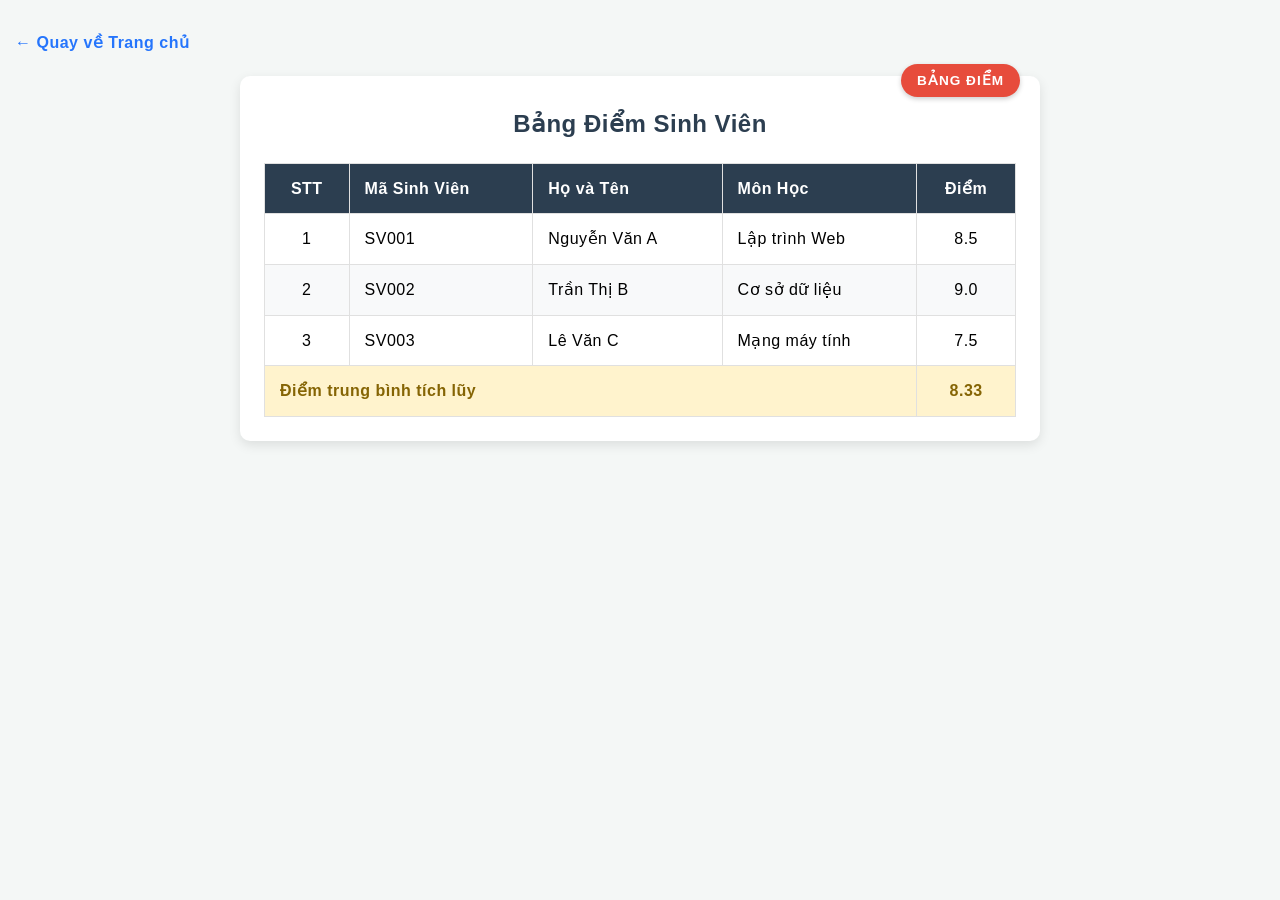
<file: bai2/index.html>
<!DOCTYPE html>
<html lang="vi">
<head>
    <meta charset="UTF-8">
    <meta name="viewport" content="width=device-width, initial-scale=1.0">
    <title>Bài 2: Bảng điểm sinh viên</title>
    <!-- Gọi file style.css dùng chung ở ngoài -->
    <link rel="stylesheet" href="../style.css">
</head>
<body>
    <a href="../index.html" class="back-link">← Quay về Trang chủ</a>

    <div class="table-container">
        <span class="table-badge">BẢNG ĐIỂM</span>
        <h2>Bảng Điểm Sinh Viên</h2>
        <table class="student-table">
            <thead>
                <tr>
                    <th class="col-stt">STT</th>
                    <th>Mã Sinh Viên</th>
                    <th>Họ và Tên</th>
                    <th>Môn Học</th>
                    <th class="col-score">Điểm</th>
                </tr>
            </thead>
            <tbody>
                <tr>
                    <td class="col-stt">1</td>
                    <td>SV001</td>
                    <td>Nguyễn Văn A</td>
                    <td>Lập trình Web</td>
                    <td class="col-score">8.5</td>
                </tr>
                <tr>
                    <td class="col-stt">2</td>
                    <td>SV002</td>
                    <td>Trần Thị B</td>
                    <td>Cơ sở dữ liệu</td>
                    <td class="col-score">9.0</td>
                </tr>
                <tr>
                    <td class="col-stt">3</td>
                    <td>SV003</td>
                    <td>Lê Văn C</td>
                    <td>Mạng máy tính</td>
                    <td class="col-score">7.5</td>
                </tr>
            </tbody>
            <tfoot>
                <tr class="avg-row">
                    <td colspan="4">Điểm trung bình tích lũy</td>
                    <td class="col-score">8.33</td>
                </tr>
            </tfoot>
        </table>
    </div>
</body>
</html>
</file>
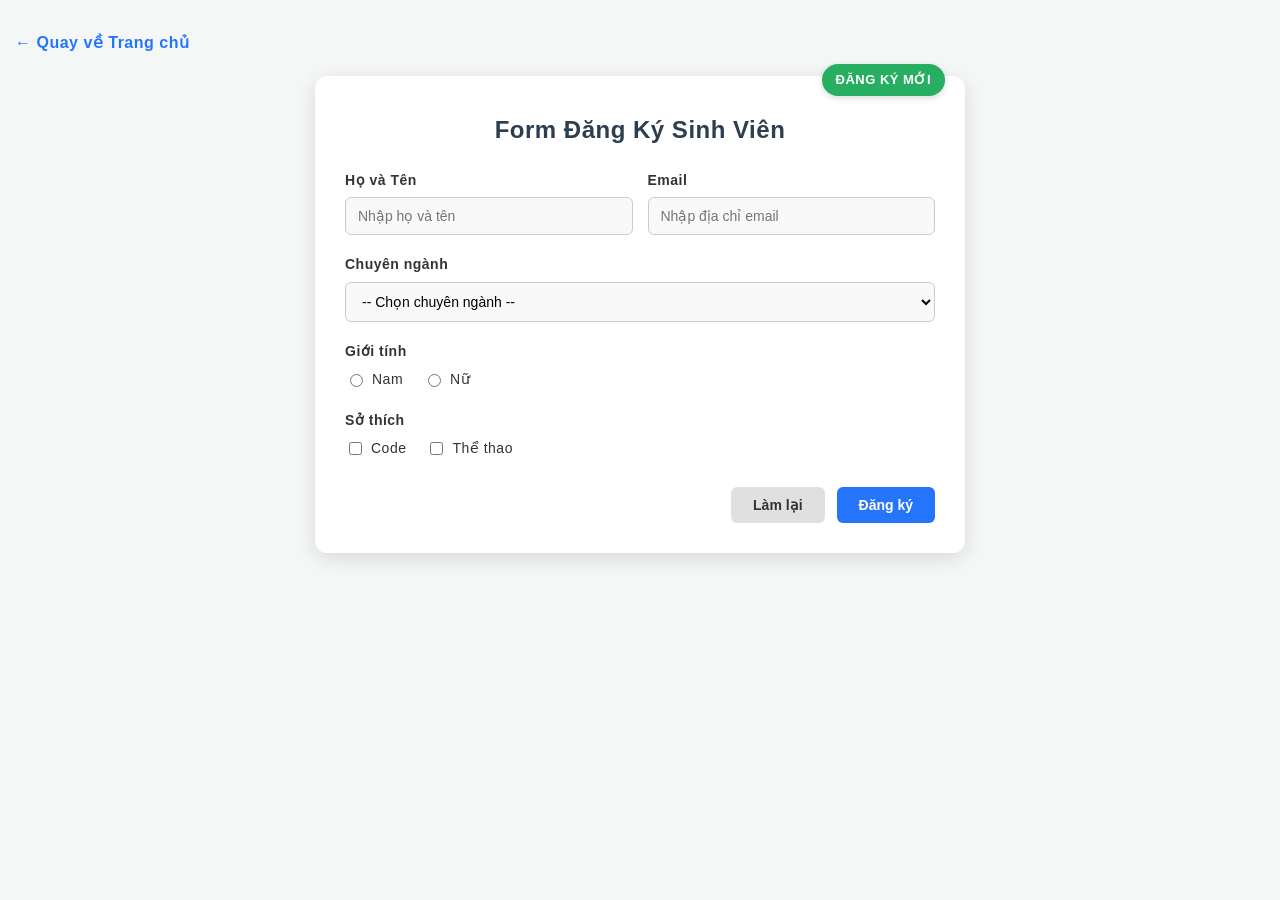
<file: bai3/index.html>
<!DOCTYPE html>
<html lang="vi">
<head>
    <meta charset="UTF-8">
    <meta name="viewport" content="width=device-width, initial-scale=1.0">
    <title>Bài 3: Form đăng ký</title>
    <!-- Gọi file style.css dùng chung ở ngoài -->
    <link rel="stylesheet" href="../style.css">
</head>
<body>
    <a href="../index.html" class="back-link">← Quay về Trang chủ</a>

    <div class="form-wrapper">
        <span class="form-badge">ĐĂNG KÝ MỚI</span>
        <h2>Form Đăng Ký Sinh Viên</h2>
        <form class="student-form">
            <div class="form-row">
                <div class="form-group">
                    <label for="fullname">Họ và Tên</label>
                    <input type="text" id="fullname" placeholder="Nhập họ và tên">
                </div>
                <div class="form-group">
                    <label for="email">Email</label>
                    <input type="email" id="email" placeholder="Nhập địa chỉ email">
                </div>
            </div>
            <div class="form-group">
                <label for="major">Chuyên ngành</label>
                <select id="major">
                    <option value="">-- Chọn chuyên ngành --</option>
                    <option value="web">Lập trình Web</option>
                    <option value="mobile">Lập trình Mobile</option>
                </select>
            </div>
            <div class="form-group">
                <label>Giới tính</label>
                <div class="inline-group">
                    <label><input type="radio" name="gender" value="male"> Nam</label>
                    <label><input type="radio" name="gender" value="female"> Nữ</label>
                </div>
            </div>
            <div class="form-group">
                <label>Sở thích</label>
                <div class="inline-group">
                    <label><input type="checkbox" name="hobby" value="code"> Code</label>
                    <label><input type="checkbox" name="hobby" value="sports"> Thể thao</label>
                </div>
            </div>
            <div class="form-actions">
                <button type="reset" class="btn btn-secondary">Làm lại</button>
                <button type="submit" class="btn btn-primary">Đăng ký</button>
            </div>
        </form>
    </div>
</body>
</html>
</file>
<file: style.css>
/* ================= THIẾT LẬP CHUNG ================= */
body {
    font-family: 'Segoe UI', Tahoma, Geneva, Verdana, sans-serif;
    background-color: #f4f7f6;
    margin: 0;
    padding: 30px 15px;
    line-height: 1.6;
    letter-spacing: 0.5px;
}

/* Thanh điều hướng quay về trang chủ (khi ở bài riêng) */
.back-link {
    display: inline-block;
    margin-bottom: 20px;
    color: #2575fc;
    text-decoration: none;
    font-weight: bold;
}
.back-link:hover {
    text-decoration: underline;
}

/* Menu điều hướng trên trang chủ index.html */
.main-nav {
    max-width: 600px;
    margin: 0 auto 30px auto;
    display: flex;
    justify-content: center;
    gap: 15px;
}
.main-nav a {
    padding: 10px 20px;
    background-color: #2c3e50;
    color: white;
    text-decoration: none;
    border-radius: 6px;
    font-weight: bold;
    transition: background-color 0.2s;
}
.main-nav a:hover {
    background-color: #2575fc;
}

/* ================= BÀI 1: PROFILE CARD ================= */
.profile {
    width: 90%;
    max-width: 420px;
    margin: 0 auto 50px auto;
    padding: 25px;
    border: 1px solid #e0e0e0;
    border-radius: 15px;
    box-shadow: 0 8px 16px rgba(0, 0, 0, 0.15);
    background-color: #ffffff;
    text-align: center;
    box-sizing: border-box;
}

#avatar {
    width: 120px;
    height: 120px;
    border-radius: 50%;
    object-fit: cover;
    border: 3px solid #2575fc;
    margin-bottom: 15px;
}

.header-banner {
    background-image: linear-gradient(135deg, #6a11cb 0%, #2575fc 100%);
    color: white;
    padding: 15px;
    border-radius: 8px;
    margin-bottom: 20px;
}

.header-banner h1, .header-banner h2 {
    margin: 5px 0;
}

.profile p {
    font-style: italic;
    font-size: 15px;
    margin: 8px 0;
    text-align: left;
    color: #333;
}

.profile a {
    text-decoration: none;
    color: #2575fc;
    font-weight: bold;
}

.profile a:hover {
    color: #ff4757;
    text-decoration: underline;
}

.hobby-list {
    text-align: left;
    padding-left: 20px;
}

.hobby-list li {
    padding: 8px;
    margin-bottom: 6px;
    border-radius: 5px;
    transition: background-color 0.3s ease;
}

.hobby-list li:hover {
    background-color: #e8f4fe;
    cursor: pointer;
}

/* ================= BÀI 2: BẢNG ĐIỂM SINH VIÊN ================= */
.table-container {
    position: relative;
    width: 90%;
    max-width: 800px;
    margin: 0 auto 50px auto;
    padding: 1.5rem;
    background-color: #ffffff;
    border-radius: 10px;
    box-shadow: 0 4px 12px rgba(0, 0, 0, 0.1);
    box-sizing: border-box;
}

.table-badge {
    position: absolute;
    top: -12px;
    right: 20px;
    background-color: #e74c3c;
    color: white;
    padding: 6px 16px;
    font-size: 0.85rem;
    font-weight: bold;
    border-radius: 20px;
    box-shadow: 0 2px 5px rgba(0, 0, 0, 0.2);
    letter-spacing: 1px;
}

.table-container h2 {
    text-align: center;
    color: #2c3e50;
    margin-top: 5px;
}

.student-table {
    width: 100%;
    border-collapse: collapse;
    margin-top: 15px;
}

.student-table th, 
.student-table td {
    padding: 12px 15px;
    border: 1px solid #e0e0e0;
    text-align: left;
}

.student-table .col-stt,
.student-table .col-score {
    text-align: center;
}

.student-table thead tr {
    background-color: #2c3e50;
    color: #ffffff;
}

.student-table tbody tr:nth-child(even) {
    background-color: #f8f9fa;
}

.student-table tbody tr:nth-child(odd) {
    background-color: #ffffff;
}

.student-table tbody tr:hover {
    background-color: #e1f5fe;
    transition: background-color 0.2s ease;
}

.student-table .avg-row {
    font-weight: bold;
    background-color: #fff3cd;
    color: #856404;
}

/* ================= BÀI 3: FORM ĐĂNG KÝ ================= */
.form-wrapper {
    position: relative;
    width: 90%;
    max-width: 650px;
    margin: 0 auto 30px auto;
    padding: 30px;
    background-color: #ffffff;
    border-radius: 12px;
    box-shadow: 0 5px 20px rgba(0, 0, 0, 0.12);
    box-sizing: border-box;
}

.form-badge {
    position: absolute;
    top: -12px;
    right: 20px;
    background-color: #27ae60;
    color: white;
    padding: 6px 14px;
    font-size: 13px;
    font-weight: bold;
    border-radius: 20px;
    box-shadow: 0 2px 6px rgba(0, 0, 0, 0.15);
}

.form-wrapper h2 {
    text-align: center;
    color: #2c3e50;
    margin-top: 5px;
    margin-bottom: 20px;
}

.student-form {
    display: flex;
    flex-direction: column;
    gap: 18px;
}

.form-group {
    display: flex;
    flex-direction: column;
    gap: 6px;
    width: 100%;
}

.form-group label {
    font-weight: 600;
    color: #333;
    font-size: 14px;
}

.form-row {
    display: flex;
    gap: 15px;
    width: 100%;
}

.form-row .form-group {
    flex: 1;
}

@media (max-width: 600px) {
    .form-row {
        flex-direction: column;
    }
}

.student-form input[type="text"],
.student-form input[type="email"],
.student-form select {
    width: 100%;
    padding: 10px 12px;
    border: 1px solid #ccc;
    background-color: #f9f9f9;
    border-radius: 6px;
    font-size: 14px;
    box-sizing: border-box;
    transition: border-color 0.2s, box-shadow 0.2s;
}

.student-form input[type="text"]:focus,
.student-form input[type="email"]:focus,
.student-form select:focus {
    outline: none;
    border-color: #2575fc;
    background-color: #ffffff;
    box-shadow: 0 0 5px rgba(37, 117, 252, 0.3);
}

.inline-group {
    display: flex;
    flex-wrap: wrap;
    gap: 20px;
    align-items: center;
}

.inline-group label {
    font-weight: normal;
    cursor: pointer;
    display: flex;
    align-items: center;
    gap: 6px;
}

.form-actions {
    display: flex;
    justify-content: flex-end;
    gap: 12px;
    margin-top: 10px;
}

.btn {
    padding: 10px 22px;
    border: none;
    border-radius: 6px;
    font-size: 14px;
    font-weight: bold;
    cursor: pointer;
    transition: all 0.2s ease;
}

.btn-secondary {
    background-color: #e0e0e0;
    color: #333;
}

.btn-secondary:hover {
    background-color: #d0d0d0;
}

.btn-primary {
    background-color: #2575fc;
    color: white;
}

.btn-primary:hover {
    background-color: #1a5bb8;
    box-shadow: 0 4px 10px rgba(37, 117, 252, 0.3);
    transform: translateY(-1px);
}
</file>
